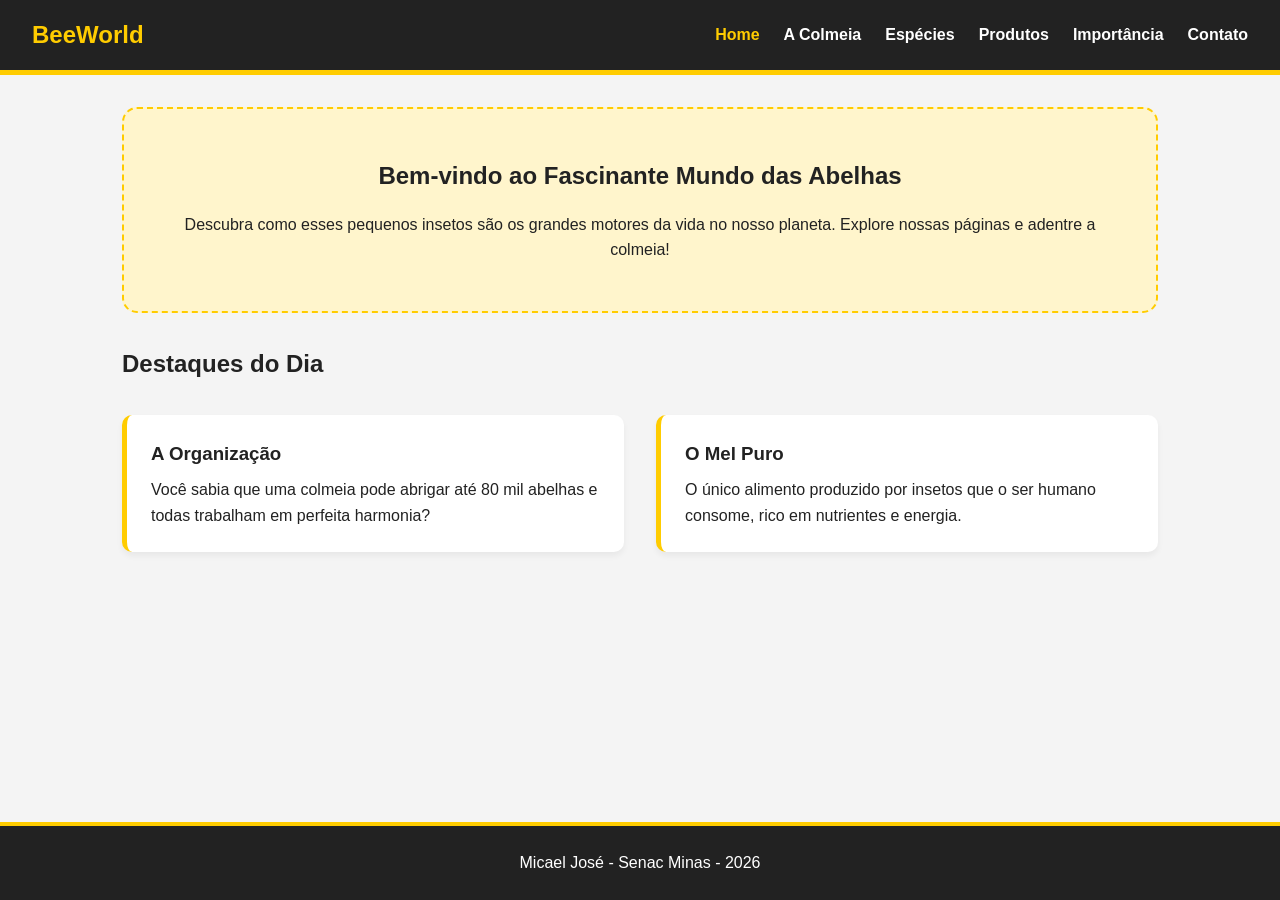
<file: Abelha/index.html>
<!DOCTYPE html>
<html lang="pt-BR">
<head>
    <meta charset="UTF-8">
    <meta name="viewport" content="width=device-width, initial-scale=1.0">
    <title>Mundo das Abelhas - Home</title>
    <link rel="stylesheet" href="style.css">
</head>
<body>
    <header>
        <div class="logo"> BeeWorld</div>
        <nav>
            <ul>
                <li><a href="index.html" class="active">Home</a></li>
                <li><a href="colmeia.html">A Colmeia</a></li>
                <li><a href="especies.html">Espécies</a></li>
                <li><a href="produtos.html">Produtos</a></li>
                <li><a href="importancia.html">Importância</a></li>
                <li><a href="contato.html">Contato</a></li>
            </ul>
        </nav>
    </header>

    <main>
        <section class="hero">
            <h1>Bem-vindo ao Fascinante Mundo das Abelhas</h1>
            <p>Descubra como esses pequenos insetos são os grandes motores da vida no nosso planeta. Explore nossas páginas e adentre a colmeia!</p>
        </section>
        
        <h2>Destaques do Dia</h2>
        <div class="grid-container">
            <div class="card">
                <h3>A Organização</h3>
                <p>Você sabia que uma colmeia pode abrigar até 80 mil abelhas e todas trabalham em perfeita harmonia?</p>
            </div>
            <div class="card">
                <h3>O Mel Puro</h3>
                <p>O único alimento produzido por insetos que o ser humano consome, rico em nutrientes e energia.</p>
            </div>
        </div>
    </main>

    <footer>
        <p>Micael José - Senac Minas - 2026</p>
    </footer>
</body>
</html>
</file>
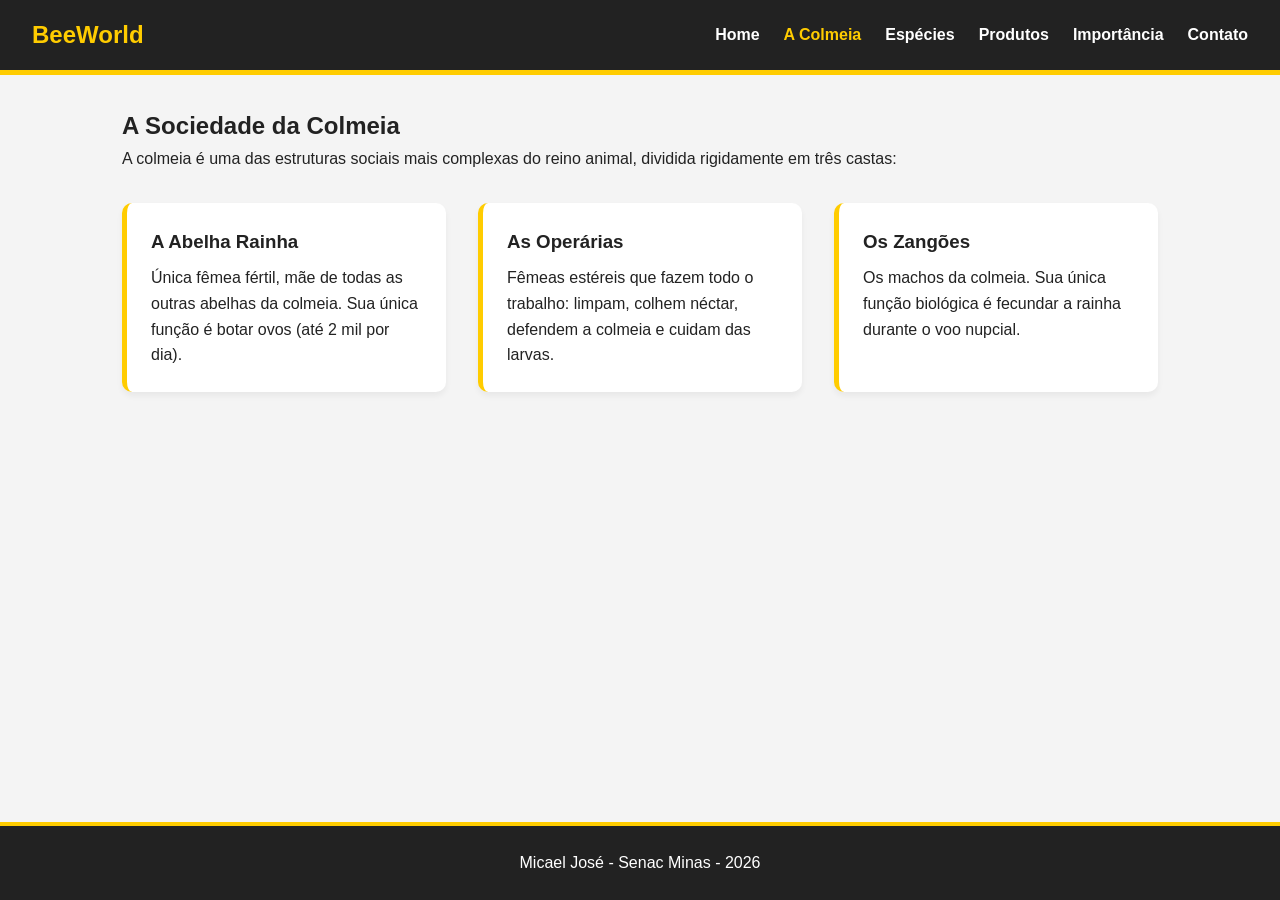
<file: Abelha/comeia.html>
<!DOCTYPE html>
<html lang="pt-BR">
<head>
    <meta charset="UTF-8">
    <meta name="viewport" content="width=device-width, initial-scale=1.0">
    <title>A Sociedade da Colmeia</title>
    <link rel="stylesheet" href="style.css">
</head>
<body>
    <header>
        <div class="logo">BeeWorld</div>
        <nav>
            <ul>
                <li><a href="index.html">Home</a></li>
                <li><a href="colmeia.html" class="active">A Colmeia</a></li>
                <li><a href="especies.html">Espécies</a></li>
                <li><a href="produtos.html">Produtos</a></li>
                <li><a href="importancia.html">Importância</a></li>
                <li><a href="contato.html">Contato</a></li>
            </ul>
        </nav>
    </header>

    <main>
        <h2>A Sociedade da Colmeia</h2>
        <p>A colmeia é uma das estruturas sociais mais complexas do reino animal, dividida rigidamente em três castas:</p>
        
        <div class="grid-container">
            <div class="card">
                <h3>A Abelha Rainha</h3>
                <p>Única fêmea fértil, mãe de todas as outras abelhas da colmeia. Sua única função é botar ovos (até 2 mil por dia).</p>
            </div>
            <div class="card">
                <h3>As Operárias</h3>
                <p>Fêmeas estéreis que fazem todo o trabalho: limpam, colhem néctar, defendem a colmeia e cuidam das larvas.</p>
            </div>
            <div class="card">
                <h3>Os Zangões</h3>
                <p>Os machos da colmeia. Sua única função biológica é fecundar a rainha durante o voo nupcial.</p>
            </div>
        </div>
    </main>

    <footer>
        <p>Micael José - Senac Minas - 2026</p>
    </footer>
</body>
</html>
</file>
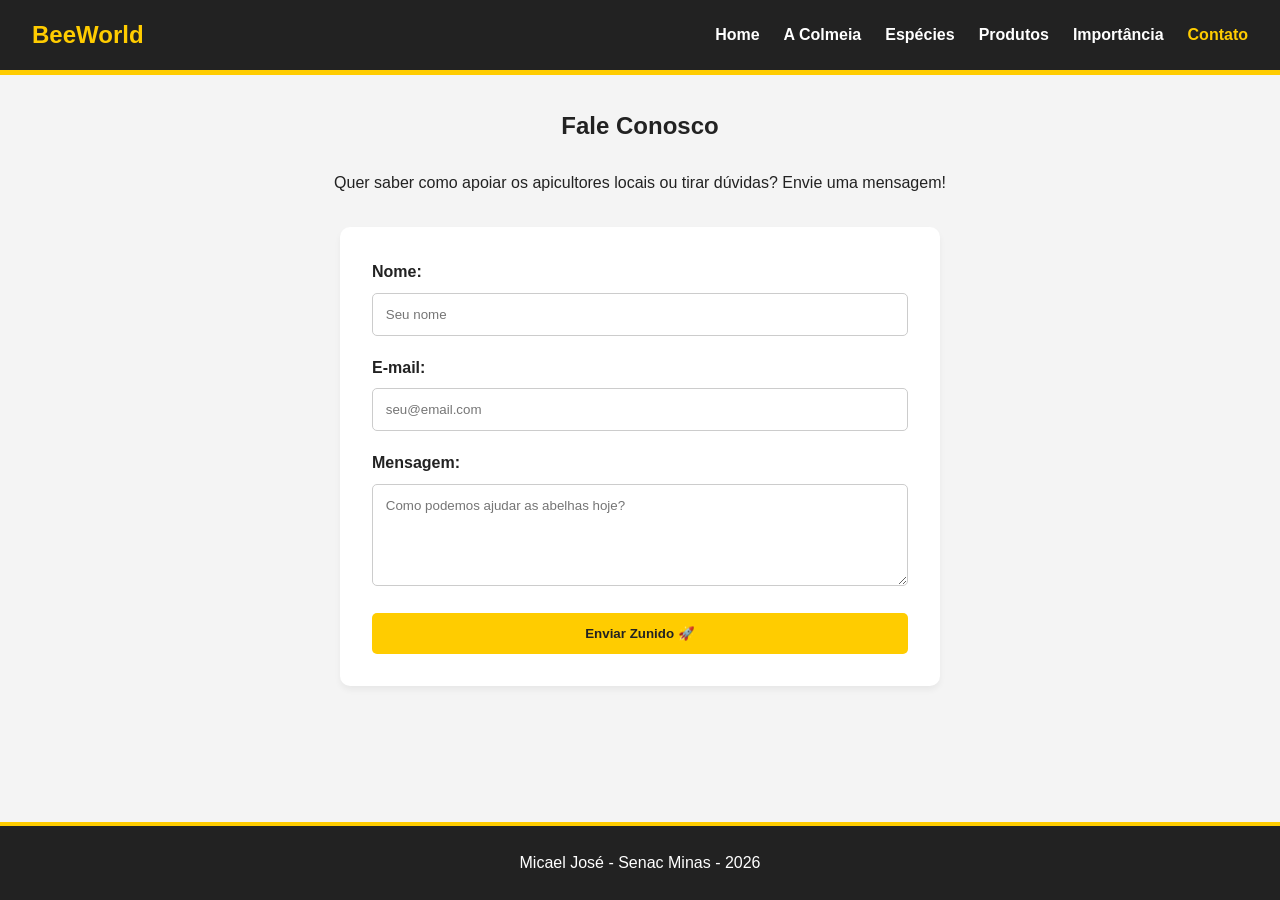
<file: Abelha/contato.html>
<!DOCTYPE html>
<html lang="pt-BR">
<head>
    <meta charset="UTF-8">
    <meta name="viewport" content="width=device-width, initial-scale=1.0">
    <title>Contato - Salve as Abelhas</title>
    <link rel="stylesheet" href="style.css">
</head>
<body>
    <header>
        <div class="logo">BeeWorld</div>
        <nav>
            <ul>
                <li><a href="index.html">Home</a></li>
                <li><a href="colmeia.html">A Colmeia</a></li>
                <li><a href="especies.html">Espécies</a></li>
                <li><a href="produtos.html">Produtos</a></li>
                <li><a href="importancia.html">Importância</a></li>
                <li><a href="contato.html" class="active">Contato</a></li>
            </ul>
        </nav>
    </header>

    <main>
        <h2 style="text-align: center; margin-bottom: 1.5rem;">Fale Conosco</h2>
        <p style="text-align: center; margin-bottom: 2rem;">Quer saber como apoiar os apicultores locais ou tirar dúvidas? Envie uma mensagem!</p>

        <form action="#" method="POST" onsubmit="alert('Mensagem enviada com sucesso! (Simulação)'); return false;">
            <div class="form-group">
                <label for="nome">Nome:</label>
                <input type="text" id="nome" required placeholder="Seu nome">
            </div>
            <div class="form-group">
                <label for="email">E-mail:</label>
                <input type="email" id="email" required placeholder="seu@email.com">
            </div>
            <div class="form-group">
                <label for="mensagem">Mensagem:</label>
                <textarea id="mensagem" rows="5" required placeholder="Como podemos ajudar as abelhas hoje?"></textarea>
            </div>
            <button type="submit">Enviar Zunido 🚀</button>
        </form>
    </main>

    <footer>
        <p>Micael José - Senac Minas - 2026</p>
    </footer>
</body>
</html>
</file>
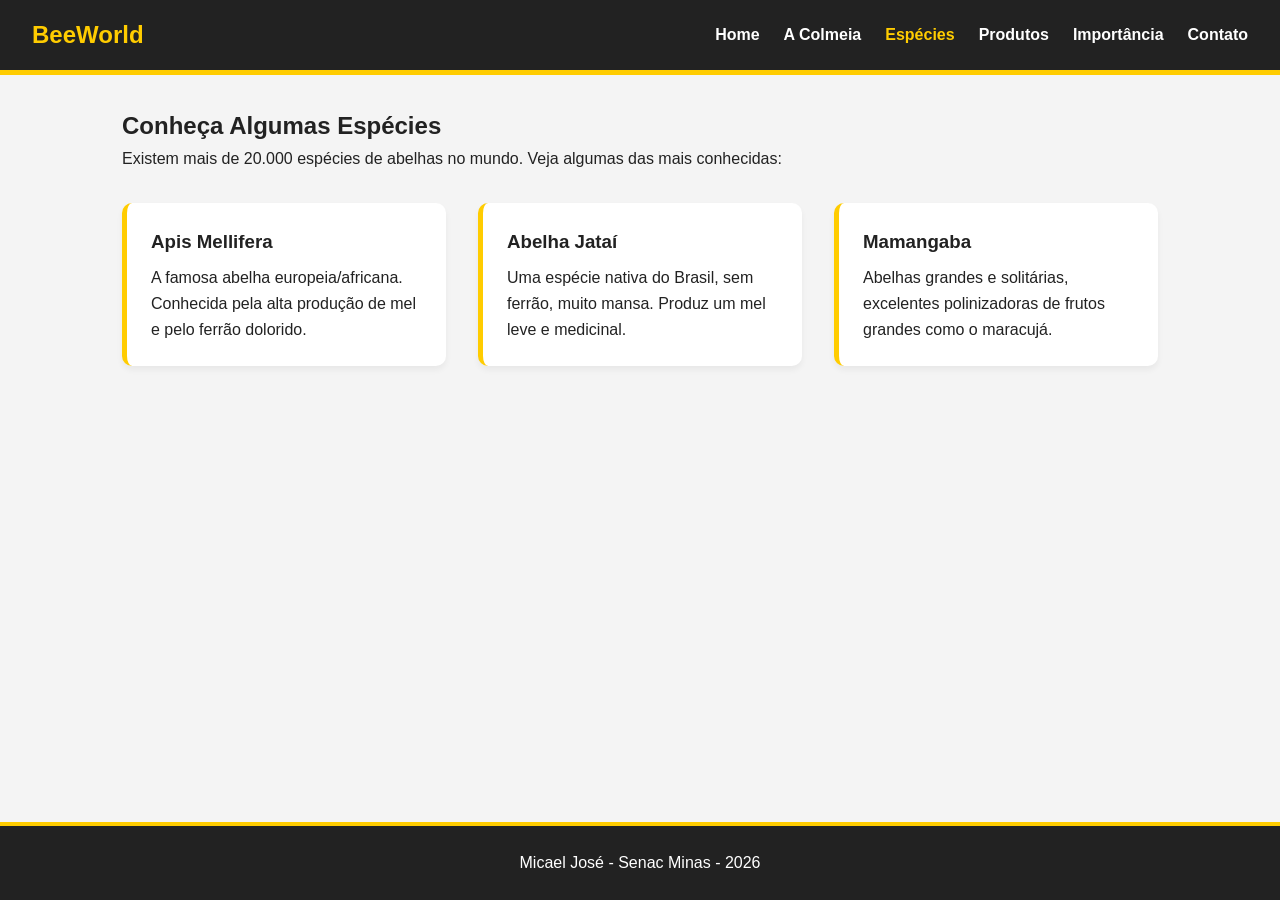
<file: Abelha/especies.html>
<!DOCTYPE html>
<html lang="pt-BR">
<head>
    <meta charset="UTF-8">
    <meta name="viewport" content="width=device-width, initial-scale=1.0">
    <title>Espécies de Abelhas</title>
    <link rel="stylesheet" href="style.css">
</head>
<body>
    <header>
        <div class="logo"> BeeWorld</div>
        <nav>
            <ul>
                <li><a href="index.html">Home</a></li>
                <li><a href="colmeia.html">A Colmeia</a></li>
                <li><a href="especies.html" class="active">Espécies</a></li>
                <li><a href="produtos.html">Produtos</a></li>
                <li><a href="importancia.html">Importância</a></li>
                <li><a href="contato.html">Contato</a></li>
            </ul>
        </nav>
    </header>

    <main>
        <h2>Conheça Algumas Espécies</h2>
        <p>Existem mais de 20.000 espécies de abelhas no mundo. Veja algumas das mais conhecidas:</p>
        
        <div class="grid-container">
            <div class="card">
                <h3>Apis Mellifera</h3>
                <p>A famosa abelha europeia/africana. Conhecida pela alta produção de mel e pelo ferrão dolorido.</p>
            </div>
            <div class="card">
                <h3>Abelha Jataí</h3>
                <p>Uma espécie nativa do Brasil, sem ferrão, muito mansa. Produz um mel leve e medicinal.</p>
            </div>
            <div class="card">
                <h3>Mamangaba</h3>
                <p>Abelhas grandes e solitárias, excelentes polinizadoras de frutos grandes como o maracujá.</p>
            </div>
        </div>
    </main>

    <footer>
        <p>Micael José - Senac Minas - 2026</p>
    </footer>
</body>
</html>
</file>
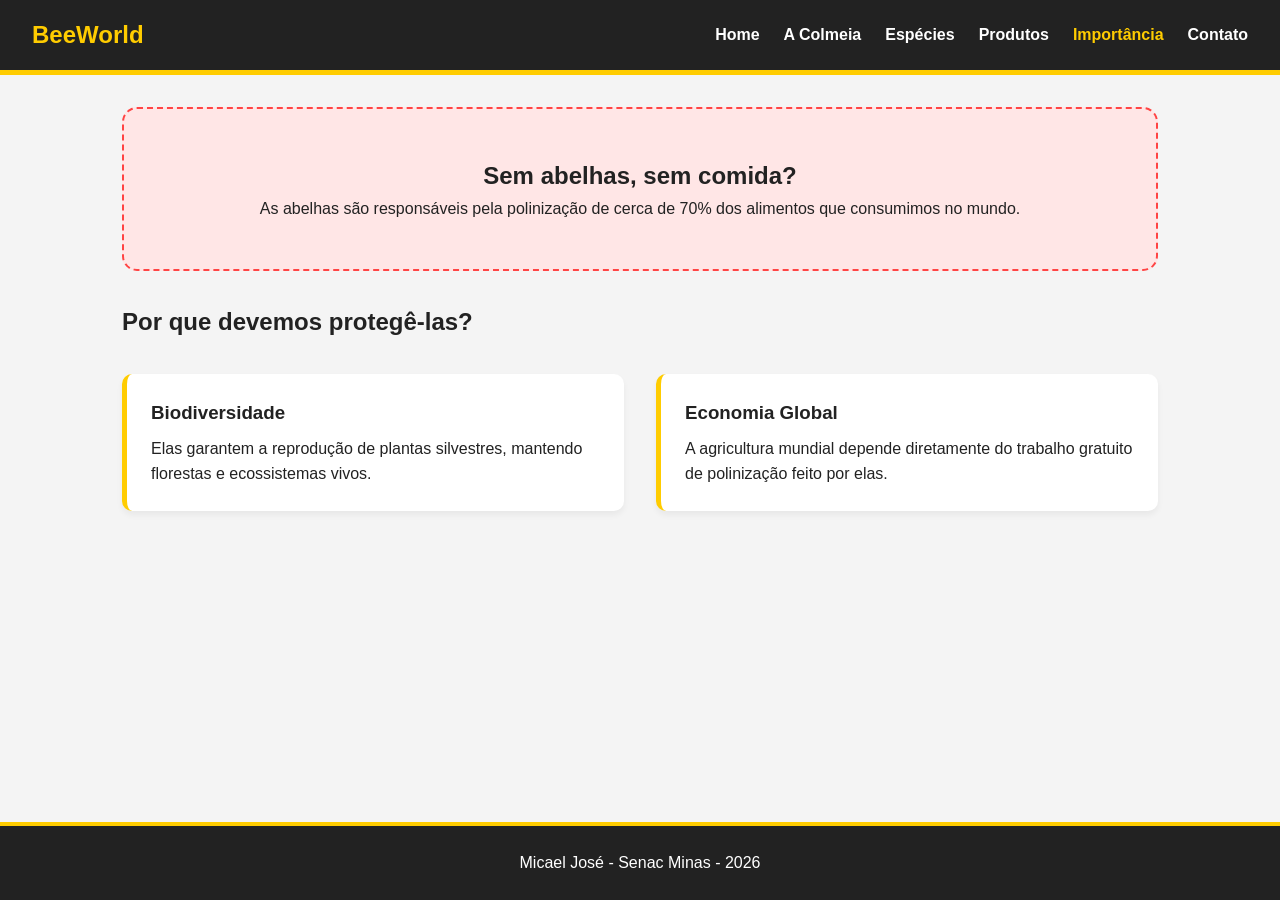
<file: Abelha/importancia.html>
<!DOCTYPE html>
<html lang="pt-BR">
<head>
    <meta charset="UTF-8">
    <meta name="viewport" content="width=device-width, initial-scale=1.0">
    <title>Importância das Abelhas</title>
    <link rel="stylesheet" href="style.css">
</head>
<body>
    <header>
        <div class="logo"> BeeWorld</div>
        <nav>
            <ul>
                <li><a href="index.html">Home</a></li>
                <li><a href="colmeia.html">A Colmeia</a></li>
                <li><a href="especies.html">Espécies</a></li>
                <li><a href="produtos.html">Produtos</a></li>
                <li><a href="importancia.html" class="active">Importância</a></li>
                <li><a href="contato.html">Contato</a></li>
            </ul>
        </nav>
    </header>

    <main>
        <section class="hero" style="border-color: #ff4444; background-color: #ffe6e6;">
            <h2>Sem abelhas, sem comida?</h2>
            <p>As abelhas são responsáveis pela polinização de cerca de 70% dos alimentos que consumimos no mundo.</p>
        </section>

        <h2>Por que devemos protegê-las?</h2>
        <div class="grid-container">
            <div class="card">
                <h3>Biodiversidade</h3>
                <p>Elas garantem a reprodução de plantas silvestres, mantendo florestas e ecossistemas vivos.</p>
            </div>
            <div class="card">
                <h3>Economia Global</h3>
                <p>A agricultura mundial depende diretamente do trabalho gratuito de polinização feito por elas.</p>
            </div>
        </div>
    </main>

    <footer>
        <p>Micael José - Senac Minas - 2026</p>
    </footer>
</body>
</html>
</file>
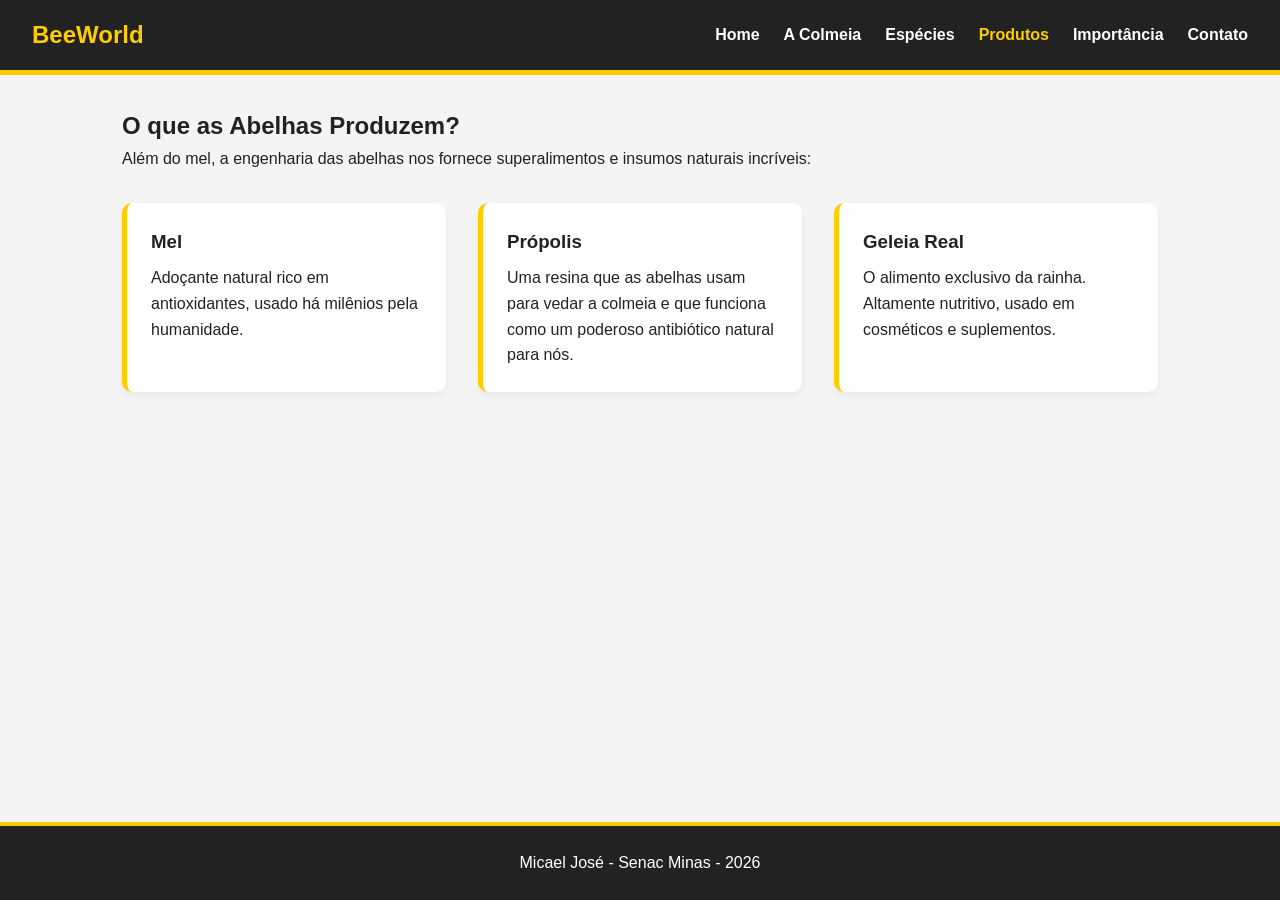
<file: Abelha/produtos.html>
<!DOCTYPE html>
<html lang="pt-BR">
<head>
    <meta charset="UTF-8">
    <meta name="viewport" content="width=device-width, initial-scale=1.0">
    <title>Produtos das Abelhas</title>
    <link rel="stylesheet" href="style.css">
</head>
<body>
    <header>
        <div class="logo"> BeeWorld</div>
        <nav>
            <ul>
                <li><a href="index.html">Home</a></li>
                <li><a href="colmeia.html">A Colmeia</a></li>
                <li><a href="especies.html">Espécies</a></li>
                <li><a href="produtos.html" class="active">Produtos</a></li>
                <li><a href="importancia.html">Importância</a></li>
                <li><a href="contato.html">Contato</a></li>
            </ul>
        </nav>
    </header>

    <main>
        <h2>O que as Abelhas Produzem?</h2>
        <p>Além do mel, a engenharia das abelhas nos fornece superalimentos e insumos naturais incríveis:</p>
        
        <div class="grid-container">
            <div class="card">
                <h3>Mel</h3>
                <p>Adoçante natural rico em antioxidantes, usado há milênios pela humanidade.</p>
            </div>
            <div class="card">
                <h3>Própolis</h3>
                <p>Uma resina que as abelhas usam para vedar a colmeia e que funciona como um poderoso antibiótico natural para nós.</p>
            </div>
            <div class="card">
                <h3>Geleia Real</h3>
                <p>O alimento exclusivo da rainha. Altamente nutritivo, usado em cosméticos e suplementos.</p>
            </div>
        </div>
    </main>

    <footer>
        <p>Micael José - Senac Minas - 2026</p>
    </footer>
</body>
</html>
</file>
<file: Abelha/style.css>
/* Configurações Gerais e Cores de Abelha */
:root {
    --amarelo-abelha: #FFCC00;
    --amarelo-claro: #FFF5CC;
    --preto-suave: #222222;
    --branco: #ffffff;
    --cinza-claro: #f4f4f4;
}

* {
    margin: 0;
    padding: 0;
    box-sizing: border-box;
    font-family: 'Segoe UI', Tahoma, Geneva, Verdana, sans-serif;
}

body {
    background-color: var(--cinza-claro);
    color: var(--preto-suave);
    line-height: 1.6;
    display: flex;
    flex-direction: column;
    min-height: 100vh;
}

/* Cabeçalho e Menu */
header {
    background-color: var(--preto-suave);
    color: var(--amarelo-abelha);
    padding: 1rem 2rem;
    display: flex;
    justify-content: space-between;
    align-items: center;
    border-bottom: 5px solid var(--amarelo-abelha);
}

.logo {
    font-size: 1.5rem;
    font-weight: bold;
}

nav ul {
    display: flex;
    list-style: none;
    gap: 1.5rem;
}

nav a {
    color: var(--branco);
    text-decoration: none;
    font-weight: 600;
    transition: color 0.3s;
}

nav a:hover, nav a.active {
    color: var(--amarelo-abelha);
}

/* Conteúdo Principal */
main {
    flex: 1;
    padding: 2rem;
    max-width: 1100px;
    margin: 0 auto;
    width: 100%;
}

.hero {
    background-color: var(--amarelo-claro);
    padding: 3rem;
    border-radius: 15px;
    text-align: center;
    margin-bottom: 2rem;
    border: 2px dashed var(--amarelo-abelha);
}

.hero h1 {
    color: var(--preto-suave);
    margin-bottom: 1rem;
}

/* Grid de Conteúdo (para as páginas internas) */
.grid-container {
    display: grid;
    grid-template-columns: repeat(auto-fit, minmax(300px, 1fr));
    gap: 2rem;
    margin-top: 2rem;
}

.card {
    background: var(--branco);
    padding: 1.5rem;
    border-radius: 10px;
    box-shadow: 0 4px 6px rgba(0,0,0,0.05);
    border-left: 5px solid var(--amarelo-abelha);
}

.card h3 {
    margin-bottom: 0.5rem;
    color: var(--preto-suave);
}

/* Formulário de Contato */
form {
    background: var(--branco);
    padding: 2rem;
    border-radius: 10px;
    max-width: 600px;
    margin: 0 auto;
    box-shadow: 0 4px 6px rgba(0,0,0,0.05);
}

.form-group {
    margin-bottom: 1.2rem;
}

.form-group label {
    display: block;
    margin-bottom: 0.5rem;
    font-weight: bold;
}

.form-group input, .form-group textarea {
    width: 100%;
    padding: 0.8rem;
    border: 1px solid #ccc;
    border-radius: 5px;
}

button {
    background-color: var(--amarelo-abelha);
    color: var(--preto-suave);
    border: none;
    padding: 0.8rem 1.5rem;
    font-weight: bold;
    border-radius: 5px;
    cursor: pointer;
    width: 100%;
    transition: background 0.3s;
}

button:hover {
    background-color: #e6b800;
}

/* Rodapé */
footer {
    background-color: var(--preto-suave);
    color: var(--branco);
    text-align: center;
    padding: 1.5rem;
    margin-top: auto;
    border-top: 4px solid var(--amarelo-abelha);
}
</file>
